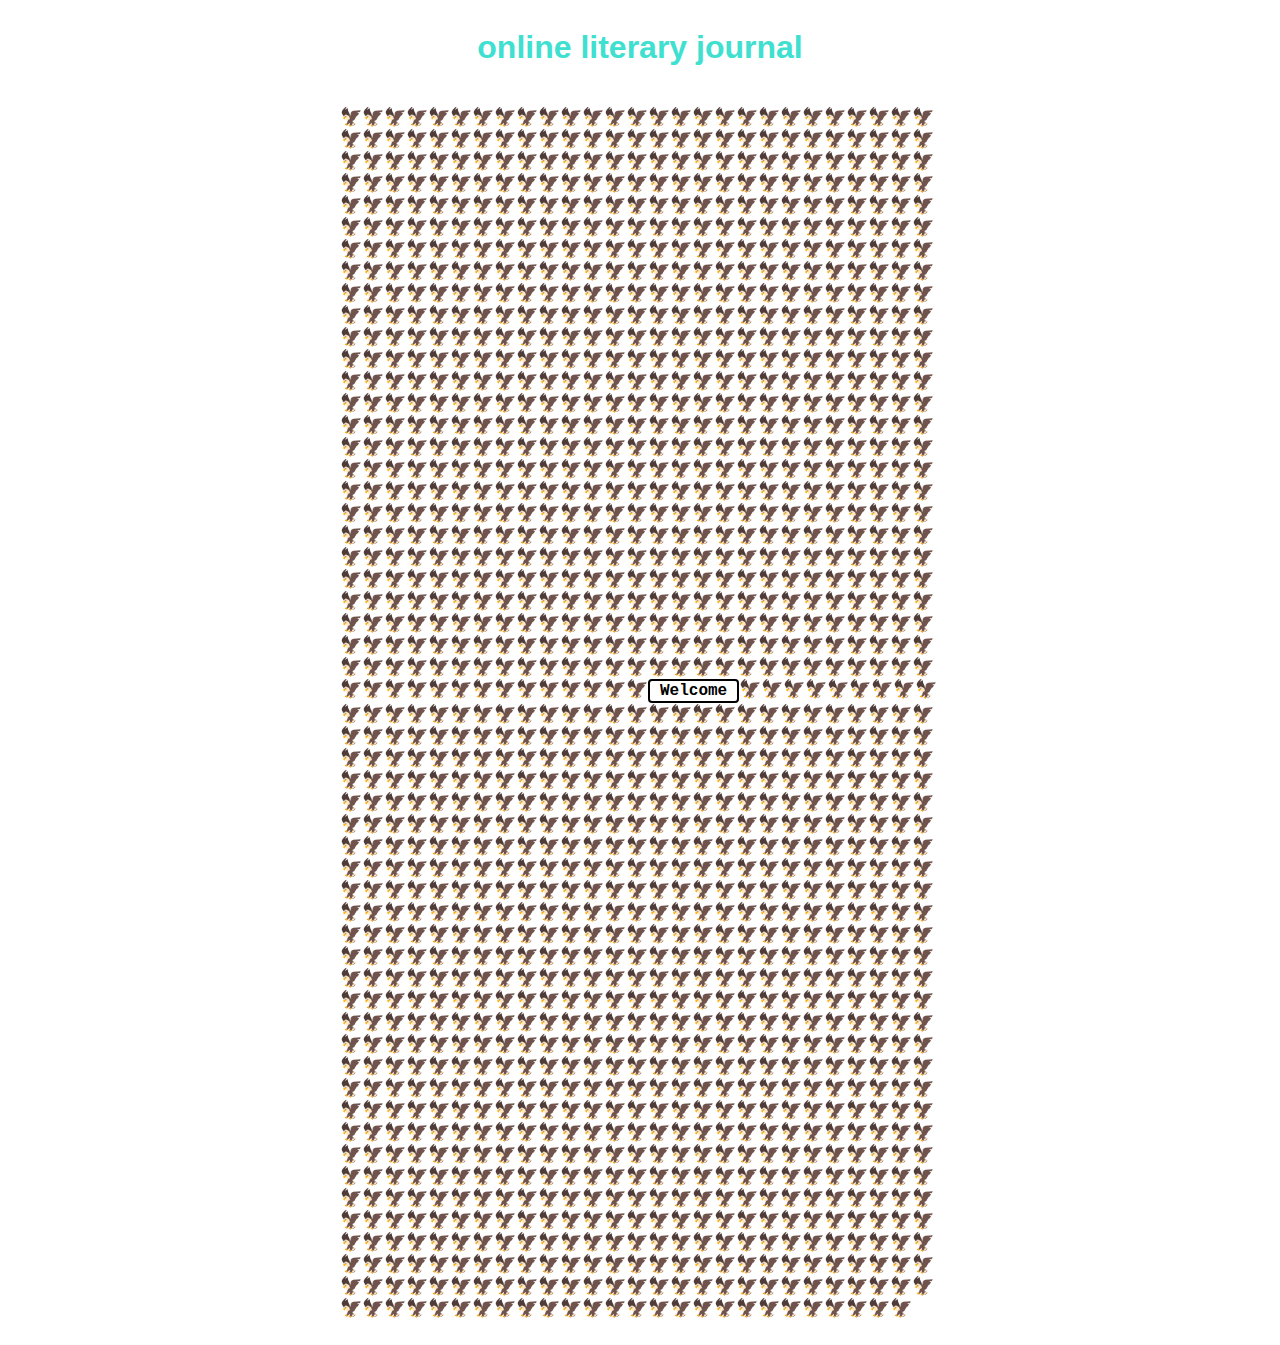
<file: index.html>
<!DOCTYPE html>
<html lang="en">

<head>
    <meta charset="UTF-8">
    <meta http-equiv="X-UA-Compatible" content="IE=edge">
    <meta name="viewport" content="width=device-width, initial-scale=1.0">
    <title>online literature</title>
    <link rel="stylesheet" href="style.css">

</head>

<body>
    <h1 class="Home_heading">online literary journal</h1>

    <div container="flex1">
        <div id="spirit">
            <p>🦅🦅🦅🦅🦅🦅🦅🦅🦅🦅🦅🦅🦅🦅🦅🦅🦅🦅🦅🦅🦅🦅🦅🦅🦅🦅🦅🦅🦅🦅🦅🦅🦅🦅🦅🦅🦅🦅🦅🦅🦅🦅🦅🦅🦅🦅🦅🦅🦅🦅🦅🦅🦅🦅🦅🦅🦅🦅🦅🦅🦅🦅🦅🦅🦅🦅🦅🦅🦅🦅🦅🦅🦅🦅🦅🦅🦅🦅🦅🦅🦅🦅🦅🦅🦅🦅🦅🦅🦅🦅🦅🦅🦅🦅🦅🦅🦅🦅🦅🦅🦅🦅🦅🦅🦅🦅🦅🦅🦅🦅🦅🦅🦅🦅🦅🦅🦅🦅🦅🦅🦅🦅🦅🦅🦅🦅🦅🦅🦅🦅🦅🦅🦅🦅🦅🦅🦅🦅🦅🦅🦅🦅🦅🦅🦅🦅🦅🦅🦅🦅🦅🦅🦅🦅🦅🦅🦅🦅🦅🦅🦅🦅🦅🦅🦅🦅🦅🦅🦅🦅🦅🦅🦅🦅🦅🦅🦅🦅🦅🦅🦅🦅🦅🦅🦅🦅🦅🦅🦅🦅🦅🦅🦅🦅🦅🦅🦅🦅🦅🦅🦅🦅🦅🦅🦅🦅🦅🦅🦅🦅🦅🦅🦅🦅🦅🦅🦅🦅🦅🦅🦅🦅🦅🦅🦅🦅🦅🦅🦅🦅🦅🦅🦅🦅🦅🦅🦅🦅🦅🦅🦅🦅🦅🦅🦅🦅🦅🦅🦅🦅🦅🦅🦅🦅🦅🦅🦅🦅🦅🦅🦅🦅🦅🦅🦅🦅🦅🦅🦅🦅🦅🦅🦅🦅🦅🦅🦅🦅🦅🦅🦅🦅🦅🦅🦅🦅🦅🦅🦅🦅🦅🦅🦅🦅🦅🦅🦅🦅🦅🦅🦅🦅🦅🦅🦅🦅🦅🦅🦅🦅🦅🦅🦅🦅🦅🦅🦅🦅🦅🦅🦅🦅🦅🦅🦅🦅🦅🦅🦅🦅🦅🦅🦅🦅🦅🦅🦅🦅🦅🦅🦅🦅🦅🦅🦅🦅🦅🦅🦅🦅🦅🦅🦅🦅🦅🦅🦅🦅🦅🦅🦅🦅🦅🦅🦅🦅🦅🦅🦅🦅🦅🦅🦅🦅🦅🦅🦅🦅🦅🦅🦅🦅🦅🦅🦅🦅🦅🦅🦅🦅🦅🦅🦅🦅🦅🦅🦅🦅🦅🦅🦅🦅🦅🦅🦅🦅🦅🦅🦅🦅🦅🦅🦅🦅🦅🦅🦅🦅🦅🦅🦅🦅🦅🦅🦅🦅🦅🦅🦅🦅🦅🦅🦅🦅🦅🦅🦅🦅🦅🦅🦅🦅🦅🦅🦅🦅🦅🦅🦅🦅🦅🦅🦅🦅🦅🦅🦅🦅🦅🦅🦅🦅🦅🦅🦅🦅🦅🦅🦅🦅🦅🦅🦅🦅🦅🦅🦅🦅🦅🦅🦅🦅🦅🦅🦅🦅🦅🦅🦅🦅🦅🦅🦅🦅🦅🦅🦅🦅🦅🦅🦅🦅🦅🦅🦅🦅🦅🦅🦅🦅🦅🦅🦅🦅🦅🦅🦅🦅🦅🦅🦅🦅🦅🦅🦅🦅🦅🦅🦅🦅🦅🦅🦅🦅🦅🦅🦅🦅🦅🦅🦅🦅🦅🦅🦅🦅🦅🦅🦅🦅🦅🦅🦅🦅🦅🦅🦅🦅🦅🦅🦅🦅🦅🦅🦅🦅🦅🦅🦅🦅🦅🦅🦅🦅🦅🦅🦅🦅🦅🦅🦅🦅🦅🦅🦅🦅🦅🦅🦅🦅🦅🦅🦅🦅🦅🦅🦅🦅🦅🦅🦅🦅🦅🦅🦅🦅🦅🦅🦅🦅🦅🦅🦅🦅🦅🦅🦅🦅🦅🦅🦅🦅🦅🦅🦅🦅🦅🦅🦅🦅🦅🦅🦅🦅🦅🦅🦅🦅🦅🦅🦅🦅🦅🦅🦅🦅🦅🦅🦅🦅🦅🦅🦅🦅🦅🦅🦅🦅🦅🦅🦅🦅🦅🦅🦅🦅🦅🦅🦅🦅🦅🦅🦅🦅🦅🦅🦅🦅🦅🦅🦅🦅🦅🦅🦅🦅🦅🦅🦅🦅🦅🦅🦅🦅🦅🦅🦅🦅🦅🦅🦅🦅🦅🦅🦅🦅🦅🦅🦅🦅🦅🦅🦅🦅🦅🦅<button
                    id="button1"
                    onclick="promptMe()">Welcome</button>🦅🦅🦅🦅🦅🦅🦅🦅🦅🦅🦅🦅🦅🦅🦅🦅🦅🦅🦅🦅🦅🦅🦅🦅🦅🦅🦅🦅🦅🦅🦅🦅🦅🦅🦅🦅🦅🦅🦅🦅🦅🦅🦅🦅🦅🦅🦅🦅🦅🦅🦅🦅🦅🦅🦅🦅🦅🦅🦅🦅🦅🦅🦅🦅🦅🦅🦅🦅🦅🦅🦅🦅🦅🦅🦅🦅🦅🦅🦅🦅🦅🦅🦅🦅🦅🦅🦅🦅🦅🦅🦅🦅🦅🦅🦅🦅🦅🦅🦅🦅🦅🦅🦅🦅🦅🦅🦅🦅🦅🦅🦅🦅🦅🦅🦅🦅🦅🦅🦅🦅🦅🦅🦅🦅🦅🦅🦅🦅🦅🦅🦅🦅🦅🦅🦅🦅🦅🦅🦅🦅🦅🦅🦅🦅🦅🦅🦅🦅🦅🦅🦅🦅🦅🦅🦅🦅🦅🦅🦅🦅🦅🦅🦅🦅🦅🦅🦅🦅🦅🦅🦅🦅🦅🦅🦅🦅🦅🦅🦅🦅🦅🦅🦅🦅🦅🦅🦅🦅🦅🦅🦅🦅🦅🦅🦅🦅🦅🦅🦅🦅🦅🦅🦅🦅🦅🦅🦅🦅🦅🦅🦅🦅🦅🦅🦅🦅🦅🦅🦅🦅🦅🦅🦅🦅🦅🦅🦅🦅🦅🦅🦅🦅🦅🦅🦅🦅🦅🦅🦅🦅🦅🦅🦅🦅🦅🦅🦅🦅🦅🦅🦅🦅🦅🦅🦅🦅🦅🦅🦅🦅🦅🦅🦅🦅🦅🦅🦅🦅🦅🦅🦅🦅🦅🦅🦅🦅🦅🦅🦅🦅🦅🦅🦅🦅🦅🦅🦅🦅🦅🦅🦅🦅🦅🦅🦅🦅🦅🦅🦅🦅🦅🦅🦅🦅🦅🦅🦅🦅🦅🦅🦅🦅🦅🦅🦅🦅🦅🦅🦅🦅🦅🦅🦅🦅🦅🦅🦅🦅🦅🦅🦅🦅🦅🦅🦅🦅🦅🦅🦅🦅🦅🦅🦅🦅🦅🦅🦅🦅🦅🦅🦅🦅🦅🦅🦅🦅🦅🦅🦅🦅🦅🦅🦅🦅🦅🦅🦅🦅🦅🦅🦅🦅🦅🦅🦅🦅🦅🦅🦅🦅🦅🦅🦅🦅🦅🦅🦅🦅🦅🦅🦅🦅🦅🦅🦅🦅🦅🦅🦅🦅🦅🦅🦅🦅🦅🦅🦅🦅🦅🦅🦅🦅🦅🦅🦅🦅🦅🦅🦅🦅🦅🦅🦅🦅🦅🦅🦅🦅🦅🦅🦅🦅🦅🦅🦅🦅🦅🦅🦅🦅🦅🦅🦅🦅🦅🦅🦅🦅🦅🦅🦅🦅🦅🦅🦅🦅🦅🦅🦅🦅🦅🦅🦅🦅🦅🦅🦅🦅🦅🦅🦅🦅🦅🦅🦅🦅🦅🦅🦅🦅🦅🦅🦅🦅🦅🦅🦅🦅🦅🦅🦅🦅🦅🦅🦅🦅🦅🦅🦅🦅🦅🦅🦅🦅🦅🦅🦅🦅🦅🦅🦅🦅🦅🦅🦅🦅🦅🦅🦅🦅🦅🦅🦅🦅🦅🦅🦅🦅🦅🦅🦅🦅🦅🦅🦅🦅🦅🦅🦅🦅🦅🦅🦅🦅🦅🦅🦅🦅🦅🦅🦅🦅🦅🦅🦅🦅🦅🦅🦅🦅🦅🦅🦅🦅🦅🦅🦅🦅🦅🦅🦅🦅🦅🦅🦅🦅🦅🦅🦅🦅🦅🦅🦅🦅🦅🦅🦅🦅🦅🦅🦅🦅🦅🦅🦅🦅🦅🦅🦅🦅🦅🦅🦅🦅🦅🦅🦅🦅🦅🦅🦅🦅🦅🦅🦅🦅🦅🦅🦅🦅🦅🦅🦅🦅🦅🦅🦅🦅🦅🦅🦅🦅🦅🦅🦅🦅🦅🦅🦅🦅🦅🦅🦅🦅🦅🦅🦅🦅🦅🦅🦅🦅🦅🦅🦅🦅🦅🦅🦅🦅🦅🦅🦅🦅🦅🦅🦅🦅🦅🦅🦅🦅🦅🦅🦅🦅🦅🦅🦅🦅🦅🦅🦅🦅🦅🦅🦅🦅🦅🦅🦅🦅🦅🦅🦅🦅🦅🦅🦅🦅🦅🦅🦅🦅🦅🦅🦅🦅🦅🦅🦅🦅🦅🦅🦅🦅🦅🦅🦅🦅🦅🦅🦅🦅🦅🦅🦅🦅🦅🦅🦅🦅🦅🦅🦅🦅🦅🦅🦅🦅🦅🦅🦅🦅🦅🦅🦅🦅🦅🦅🦅🦅🦅🦅🦅🦅🦅🦅🦅🦅🦅🦅🦅🦅
            </p>
        </div>
    </div>

    <script src="script.js"></script>
</body>

</html>
</file>
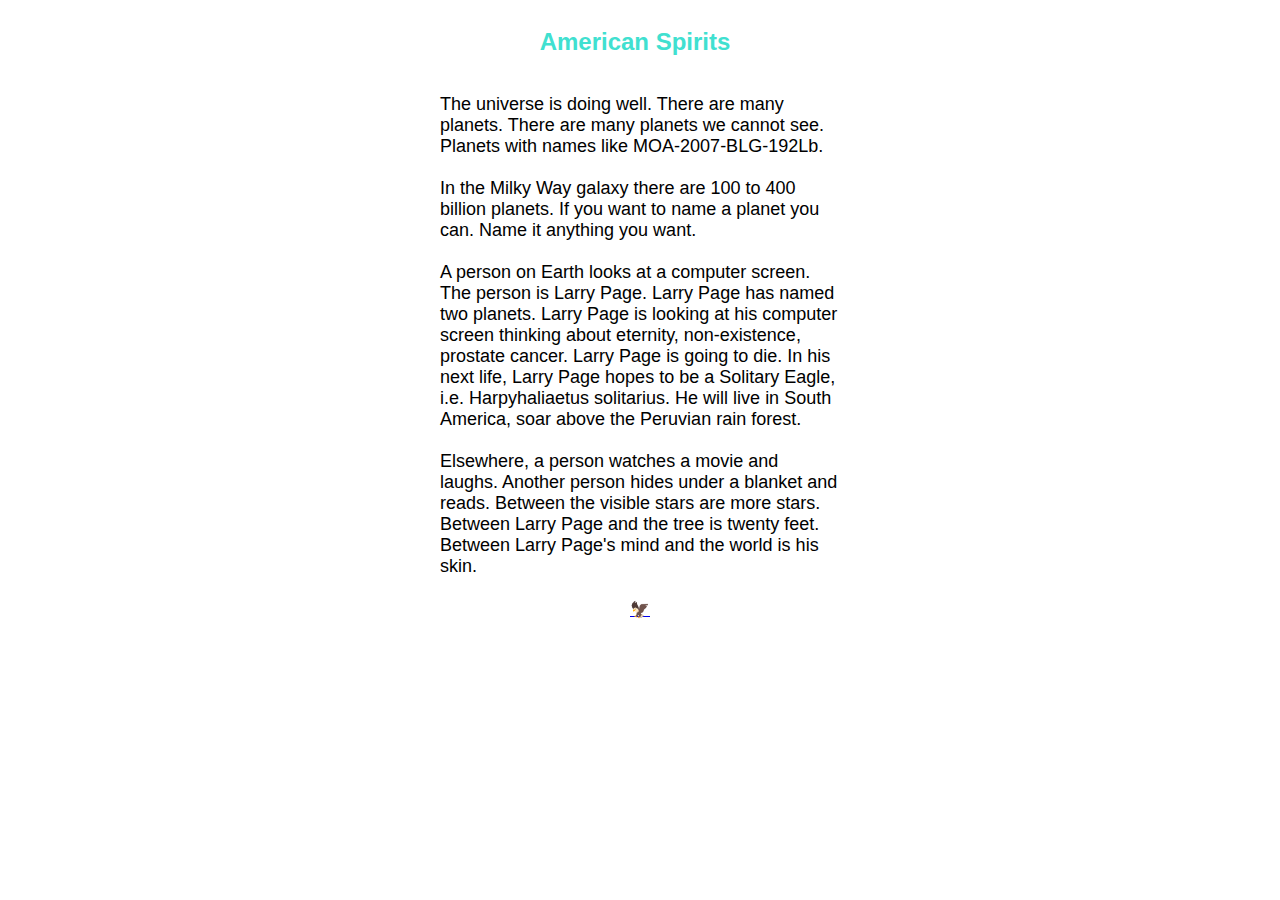
<file: Poem1/index.html>
<!DOCTYPE html>
<html lang="en">

<head>
    <meta charset="UTF-8">
    <meta http-equiv="X-UA-Compatible" content="IE=edge">
    <meta name="viewport" content="width=device-width, initial-scale=1.0">
    <title>American Spirits</title>
    <link rel="stylesheet" href="../style.css">
</head>

<body>
    <h2>American Spirits</h2>
    <p class="flexpoem">The universe is doing well. There are many planets. There are many planets we cannot see. Planets with names like
        MOA-2007-BLG-192Lb. 
        <br>
        <br>
        In the Milky Way galaxy there are 100 to 400 billion planets. If you want to name a planet
        you can. Name it anything you want.
        <br>
        <br>
        A person on Earth looks at a computer screen. The person is Larry Page. Larry Page has named two planets. Larry
        Page is looking at his computer screen thinking about eternity, non-existence, prostate cancer. Larry Page is
        going to die. In his next life, Larry Page hopes to be a Solitary Eagle, i.e. Harpyhaliaetus solitarius. He will
        live in South America, soar above the Peruvian rain forest.
        <br>
        <br>
        Elsewhere, a person watches a movie and laughs. Another person hides under a blanket and
        reads. Between the visible stars are more stars. Between Larry Page and the tree is twenty feet. 
        Between Larry Page&#39s mind and the world is his skin.
    </p>
    <div class="home"><a href="../index.html">🦅</a></div>
</body>

</html>
</file>
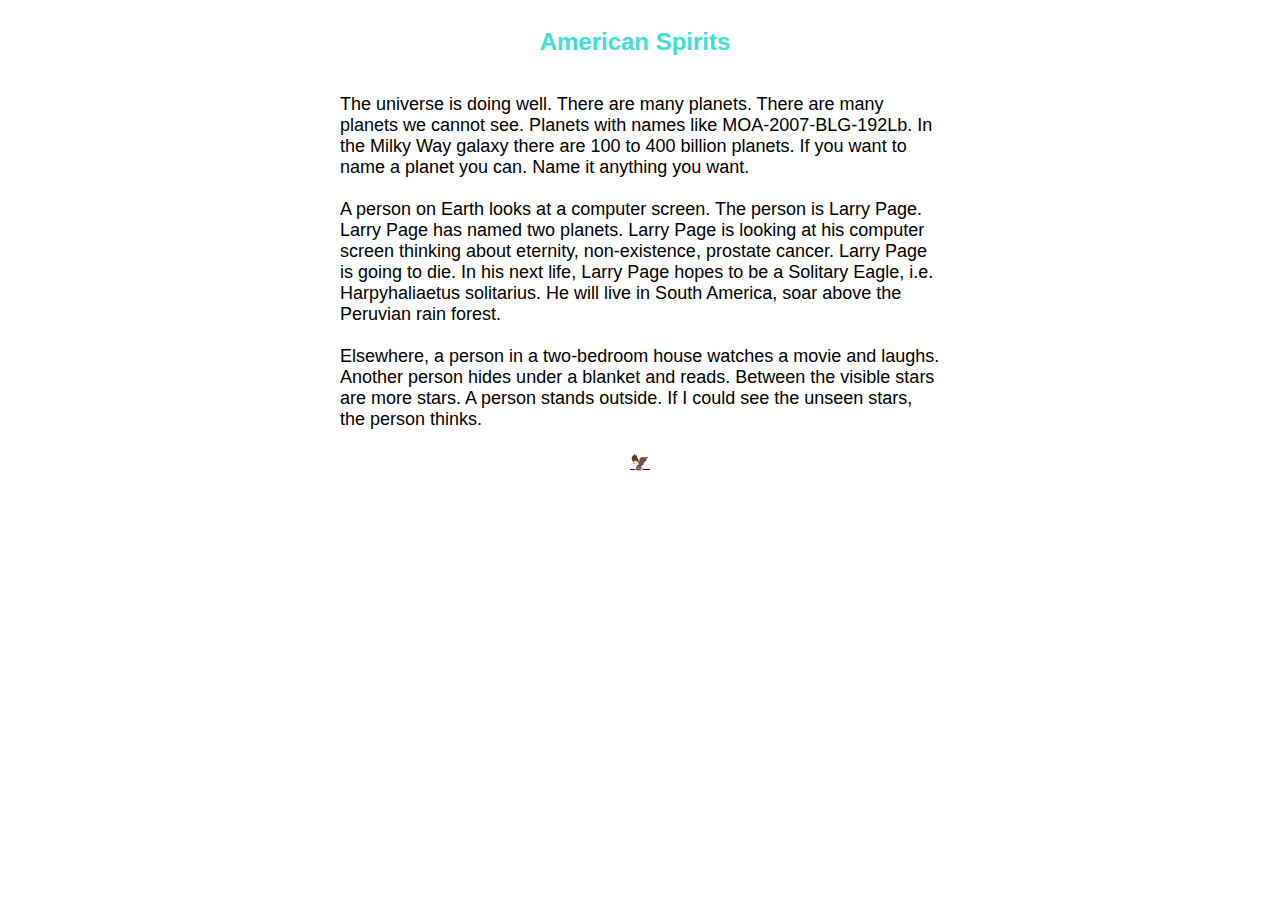
<file: americanspirits.html>
<!DOCTYPE html>
<html lang="en">
<head>
    <meta charset="UTF-8">
    <meta http-equiv="X-UA-Compatible" content="IE=edge">
    <meta name="viewport" content="width=device-width, initial-scale=1.0">
    <title>Literally</title>
    <link rel="stylesheet" href="style.css">
</head>
<body>
    <h2>American Spirits</h2>
    <p>The universe is doing well. There are many planets. There are many planets we cannot see. Planets with names like MOA-2007-BLG-192Lb. In the Milky Way galaxy there are 100 to 400 billion planets. If you want to name a planet you can. Name it anything you want.
    <br>
    <br>
     A person on Earth looks at a computer screen. The person is Larry Page. Larry Page has named two planets. Larry Page is looking at his computer screen thinking about eternity, non-existence, prostate cancer. Larry Page is going to die. In his next life, Larry Page hopes to be a Solitary Eagle, i.e. Harpyhaliaetus solitarius. He will live in South America, soar above the Peruvian rain forest.
    <br>
    <br>
     Elsewhere, a person in a two-bedroom house watches a movie and laughs. Another person hides under a blanket and reads. Between the visible stars are more stars. A person stands outside. If I could see the unseen stars, the person thinks. 
    </p>
    <div class="home"><a href="index.html">🦅</a></div>
</body>
</html>
</file>
<file: style.css>
h2 {
    color: turquoise;
    text-align: center;
    font-family: Helvetica, Arial, sans-serif;
    font-weight: 700;
    padding-right: 10px;
}

p {
    text-align: left;
    font-family: Helvetica, Arial, sans-serif;
    margin-left: auto;
    margin-right: auto;
    font-size: large;
    align-self: center;
    width: 600px;
}

#button1 {
    background-color: white;
    font-family: 'Courier New', Courier, monospace;
    color: turquoise(43, 42, 42);
    font-weight: 700;
    font-size: medium;
    border: none;
    border-radius: 4px;
    padding: 1px 10px;
    text-decoration: none;
    cursor: pointer;
    border: 2px solid black;
    transition-duration: 0.4s;
    
    
}

#button1:hover {
    background-color: turquoise;
    color: white;

}

.home {
    text-align: center;
    padding-top: 5px;
}

.Home_heading {
    color: turquoise;
    text-align: center;
    font-family: Helvetica, Arial, sans-serif;
    font-weight: 700;
    font-size: xx-large;
}

.flexpoem {
    margin-left: 20%;
    margin-right: 20%;
    width: 400px;
}

body {
    display: flex;
    flex-direction: column;
    justify-content: center;
}

.spirit {
    width: 450px;

}
</file>
